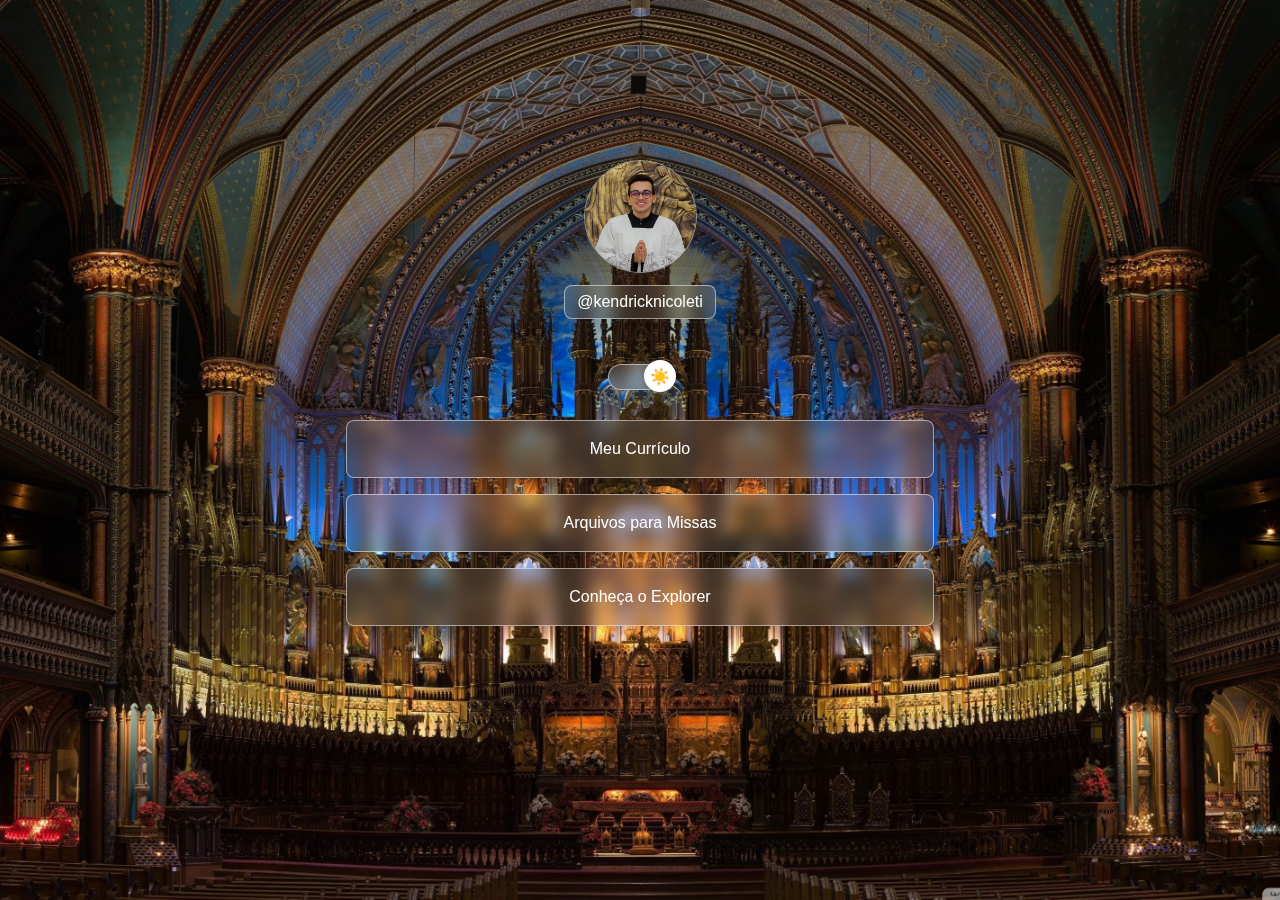
<file: index.html>
<!--
Este é o arquivo index.html principal do site, que serve como a página inicial ou "Suite".
Ele exibe um avatar, um alternador de tema (claro/escuro) e uma lista de links.
-->
<!DOCTYPE html>
<html lang="pt-br">
<head>
    <meta charset="UTF-8">
    <!-- Define a codificação de caracteres para UTF-8, garantindo que os caracteres especiais sejam exibidos corretamente. -->
    <meta http-equiv="X-UA-Compatible" content="IE=edge">
    <!-- Garante a compatibilidade com as versões mais recentes do Internet Explorer. -->
    <meta name="viewport" content="width=device-width, initial-scale=1.0">
    <!-- Configura a viewport para garantir que a página seja responsiva e se adapte a diferentes tamanhos de tela. -->
    <title>Suite</title>
    <!-- Define o título da página que aparece na aba do navegador. -->
    <!-- Content Security Policy aprimorada -->
    <meta http-equiv="Content-Security-Policy" content="
        default-src 'self';
        img-src 'self' https://via.placeholder.com;
        style-src 'self' https://fonts.googleapis.com;
        font-src 'self' https://fonts.gstatic.com;
        script-src 'self';
        object-src 'none';
        base-uri 'self';
        frame-ancestors 'none';
    ">
    <!-- Define a Política de Segurança de Conteúdo (CSP) para proteger contra ataques como XSS, especificando as fontes permitidas para diferentes tipos de recursos. -->
    <!-- Subresource Integrity para fontes externas -->
    <link rel="stylesheet"
          href="https://fonts.googleapis.com/css2?family=Oswald:wght@200..700&family=Ysabeau+SC:wght@1..1000&display=swap"
          integrity="sha384-xxxxxxxxxxxxxxxxxxxxxxxxxxxxxxxxxxxxxxxxxxxxxxxxxxxxxxxxxxxxxxxx"
          crossorigin="anonymous">
    <!-- Link para importar fontes do Google Fonts (\'Oswald\' e \'Ysabeau SC\') com Subresource Integrity (SRI) para garantir a integridade do recurso. -->
    <script src="./src/code/js/favicon.js"></script>
    <!-- Inclui o arquivo JavaScript para o favicon. -->
    <link rel="stylesheet" href="./Pages/Suite/styles.css">
    <!-- Link para o arquivo CSS específico da página Suite. -->
    <link rel="stylesheet" href="./src/Standard/css/modes.css">
    <!-- Link para o arquivo CSS de modos (claro/escuro). -->
    <link rel="preconnect" href="https://fonts.googleapis.com" crossorigin>
    <!-- Pré-conecta ao domínio do Google Fonts para otimizar o carregamento das fontes. -->
    <link rel="preconnect" href="https://fonts.gstatic.com" crossorigin>
    <!-- Pré-conecta ao domínio do Google Fonts para otimizar o carregamento das fontes. -->
</head>
<body>
    <!-- Container principal que centraliza o conteúdo na página -->
    <div class="container">
        <!-- Seção do Avatar -->
        <div class="avatar">
            <!-- Imagem do Avatar -->
            <div class="avatar-img">
                <img src="./src/icon/avatar.jpg" alt="Avatar" referrerpolicy="no-referrer">
                <!-- Imagem do avatar do usuário. O atributo referrerpolicy=\


no-referrer\" evita que o navegador envie informações de referência ao carregar a imagem. -->
            </div>
            <!-- Nome do usuário/perfil -->
            <div class="avatar-name link-item">@kendricknicoleti</div>
            <!-- Exibe o nome de usuário ou perfil, estilizado como um item de link. -->
        </div>

        <!-- Seção do Switch (alternador de tema) -->
        <div class="switch">
            <!-- Fundo do switch -->
            <div class="switch-bg"></div>
            <!-- Botão de alternância do switch -->
            <div class="switch-toggle">
                <!-- Ícones de sol e lua para indicar o tema -->
                <div class="switch-icon">
                    <span class="icon-moon">☀️</span>
                    <!-- Ícone de sol, visível no modo claro. -->
                    <span class="icon-sun">🌙</span>
                    <!-- Ícone de lua, visível no modo escuro. -->
                </div>
            </div>
        </div>

        <!-- Seção de Links -->
        <div class="links">
            <!-- Item de link para o currículo -->
            <div class="link-item">Meu Currículo</div>
            <!-- Um item de link genérico, que pode ser clicável e levar a uma página de currículo. -->
            <!-- Item de link para arquivos de missas -->
            <div class="link-item">Arquivos para Missas</div>
            <!-- Outro item de link, possivelmente para recursos relacionados a missas. -->
            <!-- Item de link para o Explorer -->
            <div class="link-item">Conheça o Explorer</div>
            <!-- Mais um item de link, que pode direcionar para uma página de exploração ou descoberta. -->
        </div>

    </div>
    <!-- Script JavaScript para a funcionalidade da página, como a alternância de tema -->
    <script src="./Pages/Suite/script.js"></script>
    <!-- Inclui o arquivo JavaScript que contém a lógica para a funcionalidade da página, como a alternância entre modos claro e escuro. -->
</body>
</html>
</file>
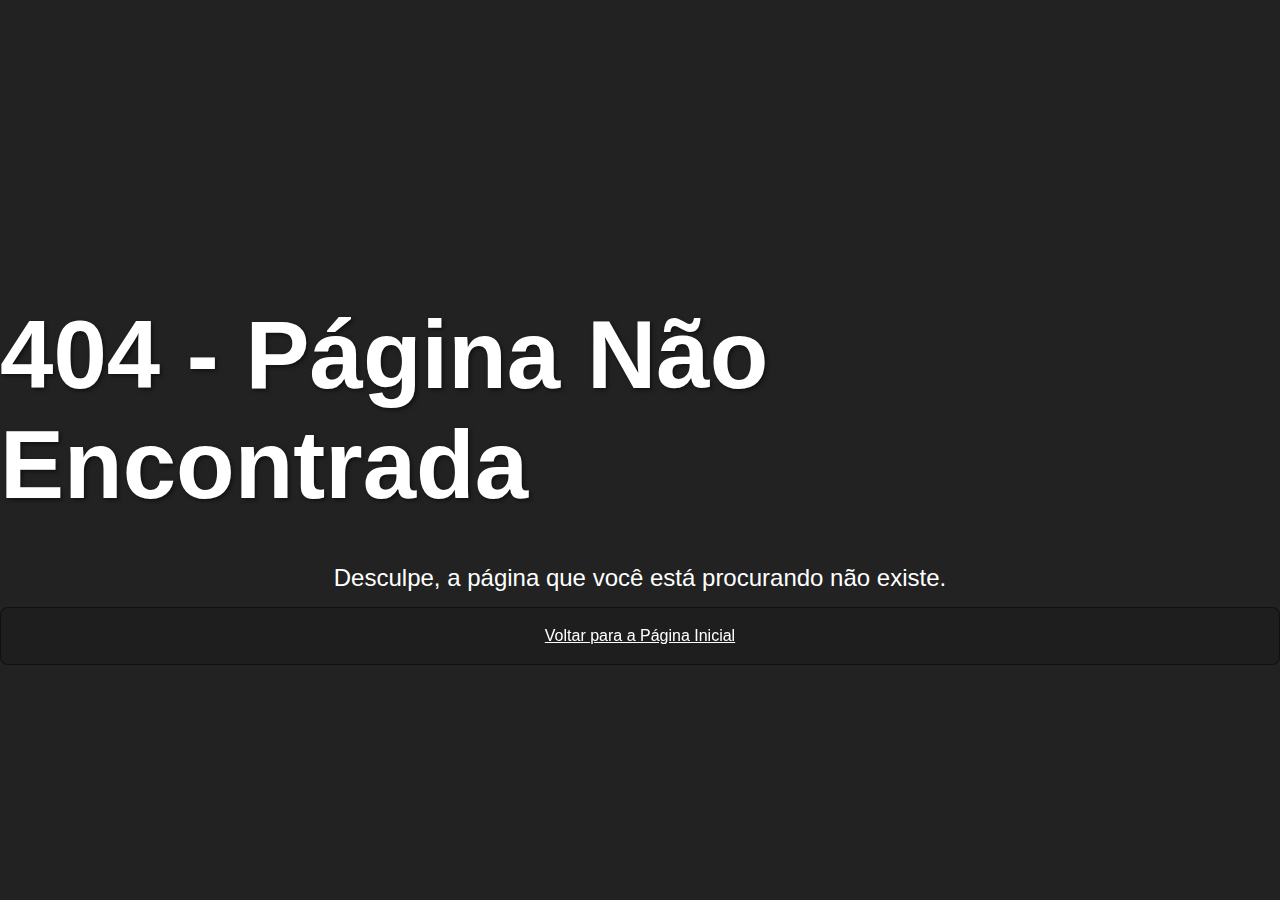
<file: Pages/Error404/index.html>
<!DOCTYPE html>
<html lang="pt-br">
<head>
    <meta charset="UTF-8">
    <meta name="viewport" content="width=device-width, initial-scale=1.0">
    <title>404 - Página Não Encontrada</title>
    <link rel="stylesheet" href="../Suite/styles.css">
    <link rel="stylesheet" href="styles.css">
</head>
<body>
    <div class="container">
        <h1 class="error-title">404 - Página Não Encontrada</h1>
        <p class="error-message">Desculpe, a página que você está procurando não existe.</p>
        <a href="../../index.html" class="link-item">Voltar para a Página Inicial</a>
    </div>
</body>
</html>
</file>
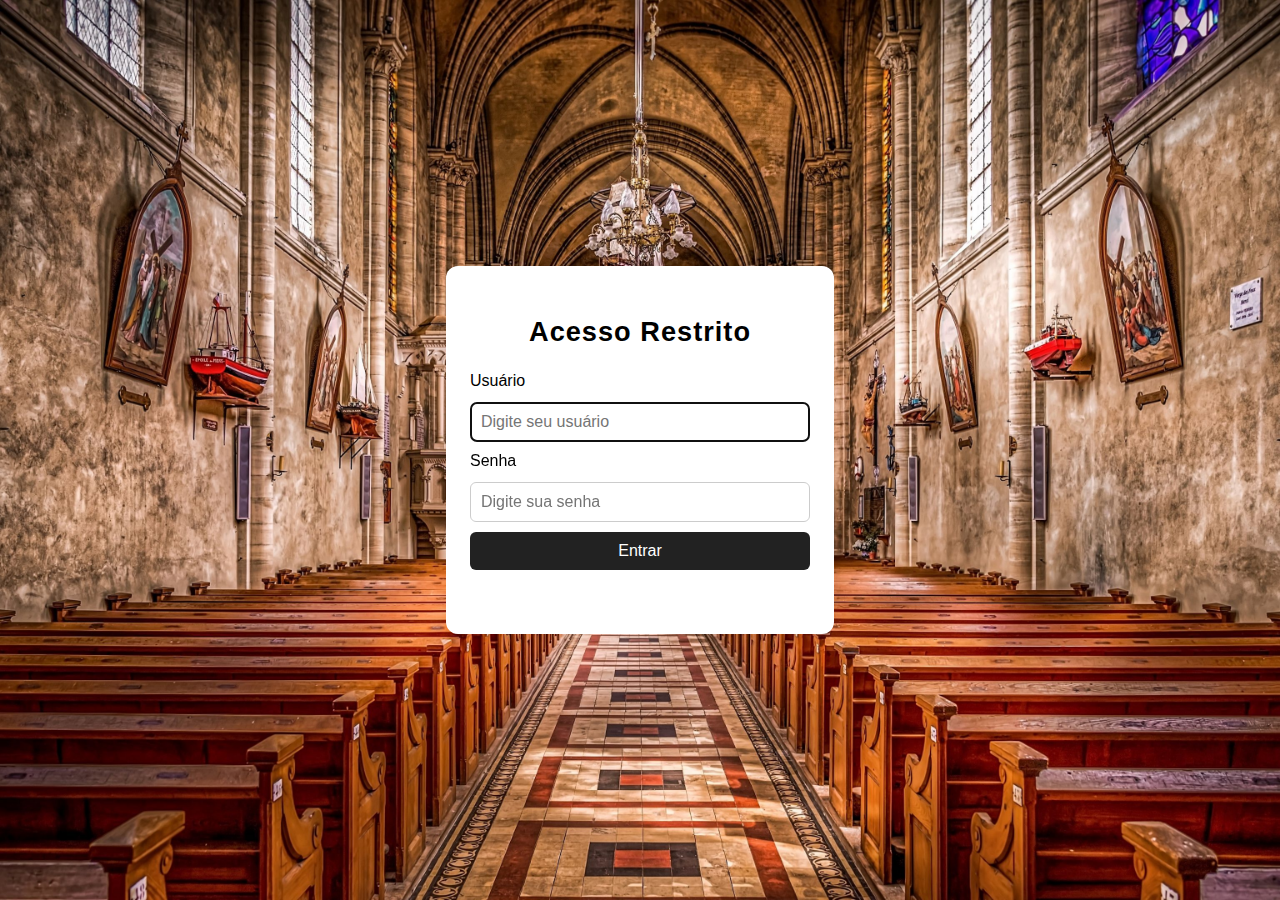
<file: pages/login/index.html>
<!DOCTYPE html>
<html lang="pt-br">
<head>
    <meta charset="UTF-8">
    <meta http-equiv="X-UA-Compatible" content="IE=edge">
    <meta name="viewport" content="width=device-width, initial-scale=1.0">
    <meta http-equiv="refresh" content="0; url=./login.html">
    <title>Login</title>
    
    <!-- Pré-conecta ao Google Fonts para otimizar carregamento -->
    <link rel="preconnect" href="https://fonts.googleapis.com" crossorigin>
    <link rel="preconnect" href="https://fonts.gstatic.com" crossorigin>
    
    <!-- ========================================
         ARQUIVOS CENTRALIZADOS
         ======================================== -->
    
    <!-- Fontes do Google Fonts (centralizado) -->
    <link rel="stylesheet" href="/src/styles/fonts.css">
    
    <!-- Configurações globais: favicon, meta tags e temas (centralizado) -->
    <script src="/src/scripts/main/config.js"></script>
    
    <script>
        // Redireciona imediatamente para login.html
        window.location.href = "./login.html";
    </script>
</head>
<body>
    <p>Redirecionando para a página de login...</p>
</body>
</html>
</file>
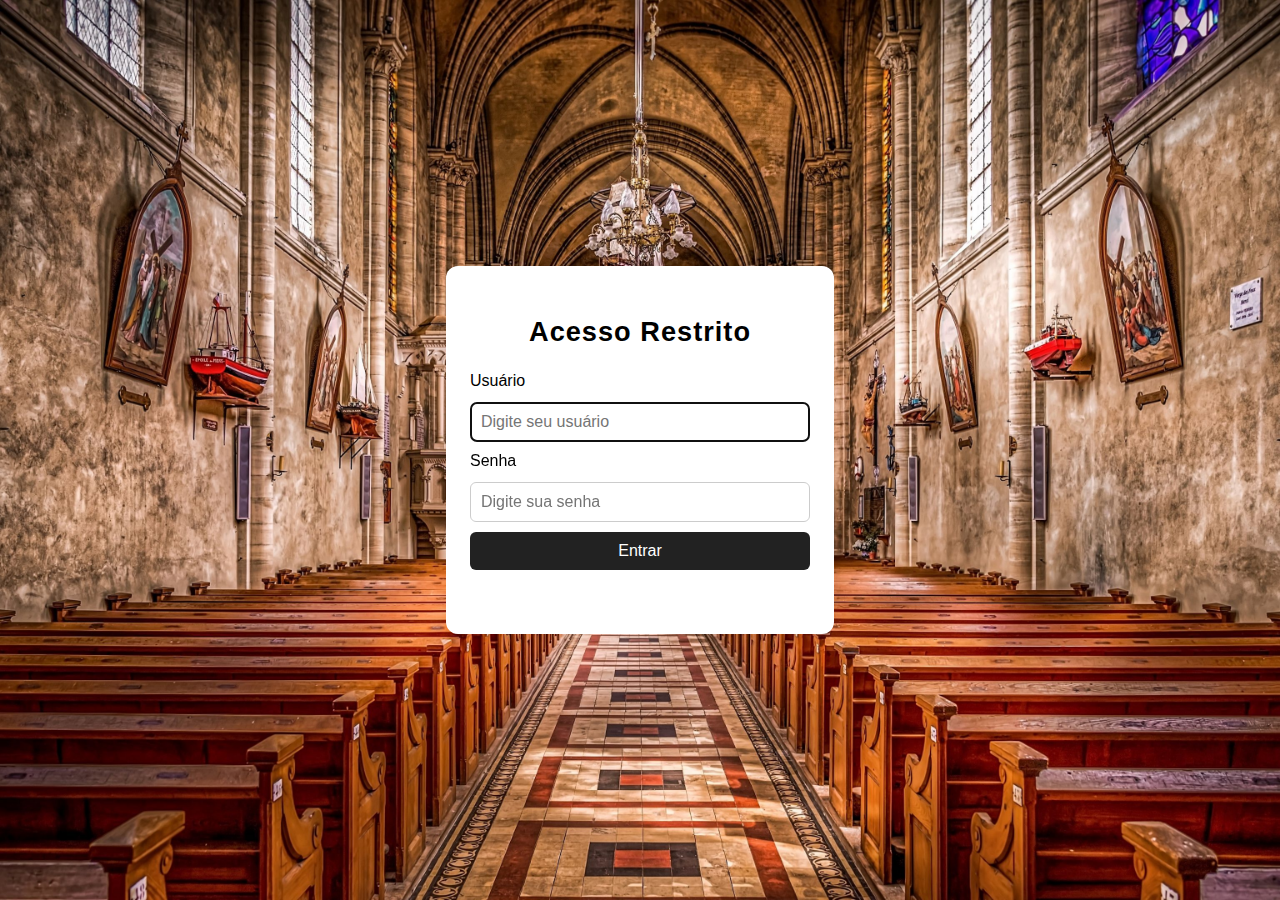
<file: Pages/Login/index.html>
<!--
Este é o arquivo index.html da página de login.
Ele contém a estrutura HTML do formulário de login, incluindo campos para usuário e senha, e um botão de submissão.
Também faz a inclusão dos arquivos CSS e JavaScript necessários para o funcionamento e estilo da página.
-->
<!DOCTYPE html>
<html lang="pt-br">
<head>
    <meta charset="UTF-8">
    <!-- Define a codificação de caracteres para UTF-8, garantindo que os caracteres especiais sejam exibidos corretamente. -->
    <title>Login</title>
    <!-- Define o título da página que aparece na aba do navegador. -->
    <meta name="viewport" content="width=device-width, initial-scale=1.0">
    <!-- Configura a viewport para garantir que a página seja responsiva e se adapte a diferentes tamanhos de tela. -->
    <!-- Scripts e estilos padrão -->
    <script src="../../src/code/js/favicon.js"></script>
    <!-- Inclui o arquivo JavaScript para o favicon. -->
    <link rel="stylesheet" href="../../src/code/css/modes.css">
    <!-- Link para o arquivo CSS de modos (claro/escuro). -->
    <link rel="stylesheet" href="code/styles.css">
    <!-- Link para o arquivo CSS específico da página de login. -->
</head>
<body>
    <div class="login-container">
        <!-- Contêiner principal para o formulário de login. -->
        <h1 class="login-title">Acesso Restrito</h1>
        <!-- Título da página de login. -->
        <form id="loginForm" autocomplete="off">
            <!-- Formulário de login com ID para manipulação via JavaScript e autocomplete desativado. -->
            <label for="username">Usuário</label>
            <!-- Rótulo para o campo de usuário. -->
            <input type="text" id="username" name="username" placeholder="Digite seu usuário" required autofocus>
            <!-- Campo de entrada para o nome de usuário, com placeholder, obrigatório e com foco automático. -->
            <label for="password">Senha</label>
            <!-- Rótulo para o campo de senha. -->
            <input type="password" id="password" name="password" placeholder="Digite sua senha" required>
            <!-- Campo de entrada para a senha, com placeholder e obrigatório. -->
            <button type="submit">Entrar</button>
            <!-- Botão de submissão do formulário. -->
            <div id="loginError" class="error"></div>
            <!-- Div para exibir mensagens de erro de login. -->
        </form>
    </div>
    <script src="code/main.js"></script>
    <!-- Inclui o arquivo JavaScript com a lógica de autenticação do login. -->
</body>
</html>
</file>
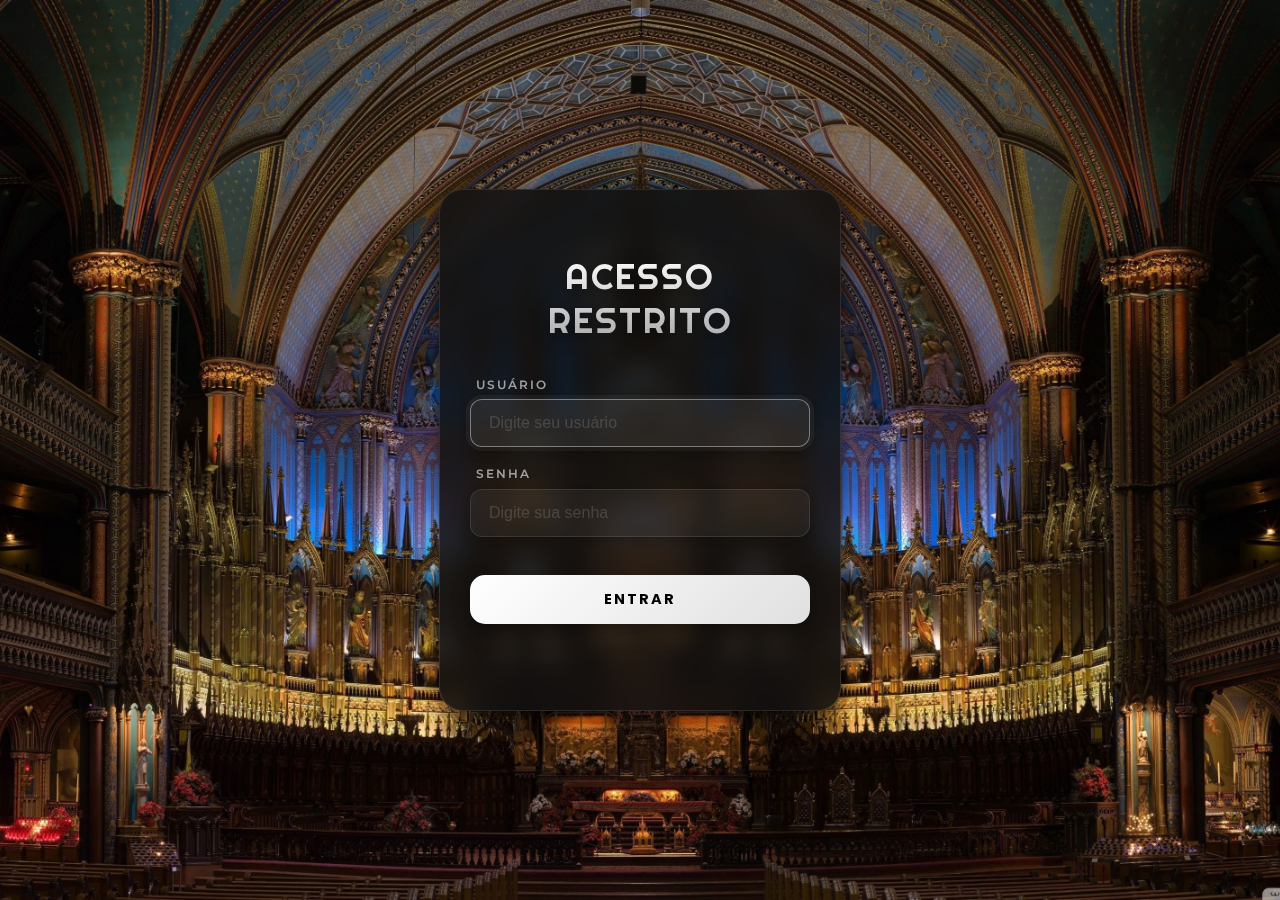
<file: pages/login-index.html>
<!DOCTYPE html>
<html lang="pt-br">
<head>
    <meta charset="UTF-8">
    <meta http-equiv="X-UA-Compatible" content="IE=edge">
    <meta name="viewport" content="width=device-width, initial-scale=1.0">
    <meta http-equiv="refresh" content="0; url=./login.html">
    <title>Login</title>
    
    <!-- Pré-conecta ao Google Fonts para otimizar carregamento -->
    <link rel="preconnect" href="https://fonts.googleapis.com" crossorigin>
    <link rel="preconnect" href="https://fonts.gstatic.com" crossorigin>
    
    <!-- ========================================
         ARQUIVOS CENTRALIZADOS
         ======================================== -->
    
    <!-- Fontes do Google Fonts (centralizado) -->
    <link rel="stylesheet" href="../src/styles/fonts.css">
    
    <!-- Configurações globais: favicon, meta tags e temas (centralizado) -->
    <script src="../src/scripts/main/config.js"></script>
    
    <script>
        // Redireciona imediatamente para login.html
        window.location.href = "./login.html";
    </script>
</head>
<body>
    <p>Redirecionando para a página de login...</p>
</body>
</html>
</file>
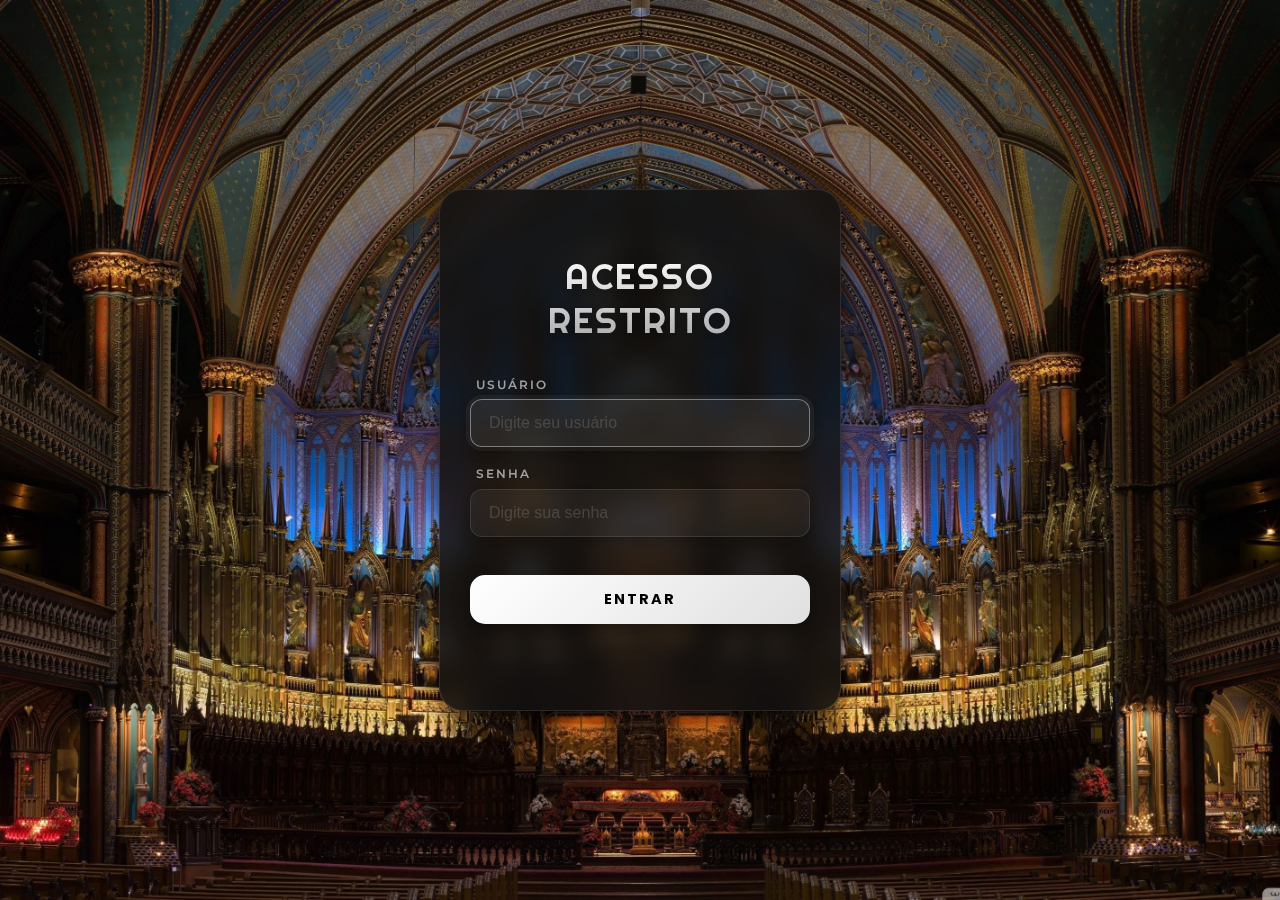
<file: pages/login.html>
<!--
Este é o arquivo login.html da página de login.
Ele contém a estrutura HTML do formulário de login, incluindo campos para usuário e senha, e um botão de submissão.
Também faz a inclusão dos arquivos CSS e JavaScript necessários para o funcionamento e estilo da página.
-->
<!DOCTYPE html>
<html lang="pt-br">
<head>
    <meta charset="UTF-8">
    <meta name="viewport" content="width=device-width, initial-scale=1.0">
    <title>Login</title>
    
    <!-- SISTEMA DE FÁBRICA: Metadados e Configurações Offline -->
    <script src="../src/scripts/main/factory.js"></script>
    
    <!-- ========================================
         ARQUIVOS CENTRALIZADOS
         ======================================== -->
    

    
    <!-- Configurações globais -->
    <script src="../src/scripts/main/config.js"></script>
    
    <!-- CSS específico da página de login -->
    <link rel="stylesheet" href="./login/login.css">
</head>
<body class="dark-mode">
    <div class="login-container">
        <!-- Contêiner principal para o formulário de login. -->
        <h1 class="login-title">Acesso Restrito</h1>
        <!-- Título da página de login. -->
        <form id="loginForm" autocomplete="off">
            <!-- Formulário de login com ID para manipulação via JavaScript e autocomplete desativado. -->
            <div class="form-group">
                <label for="username">Usuário</label>
                <input type="text" id="username" name="username" placeholder="Digite seu usuário" required autofocus>
            </div>
            <div class="form-group">
                <label for="password">Senha</label>
                <input type="password" id="password" name="password" placeholder="Digite sua senha" required>
            </div>
            <!-- Campo de entrada para a senha, com placeholder e obrigatório. -->
            <button type="submit">Entrar</button>
            <!-- Botão de submissão do formulário. -->
            <div id="loginError" class="error"></div>
            <!-- Div para exibir mensagens de erro de login. -->
        </form>
    </div>
    
    <!-- Script JavaScript com a lógica de autenticação do login -->
    <script src="./login/login.js"></script>
</body>
</html>
</file>
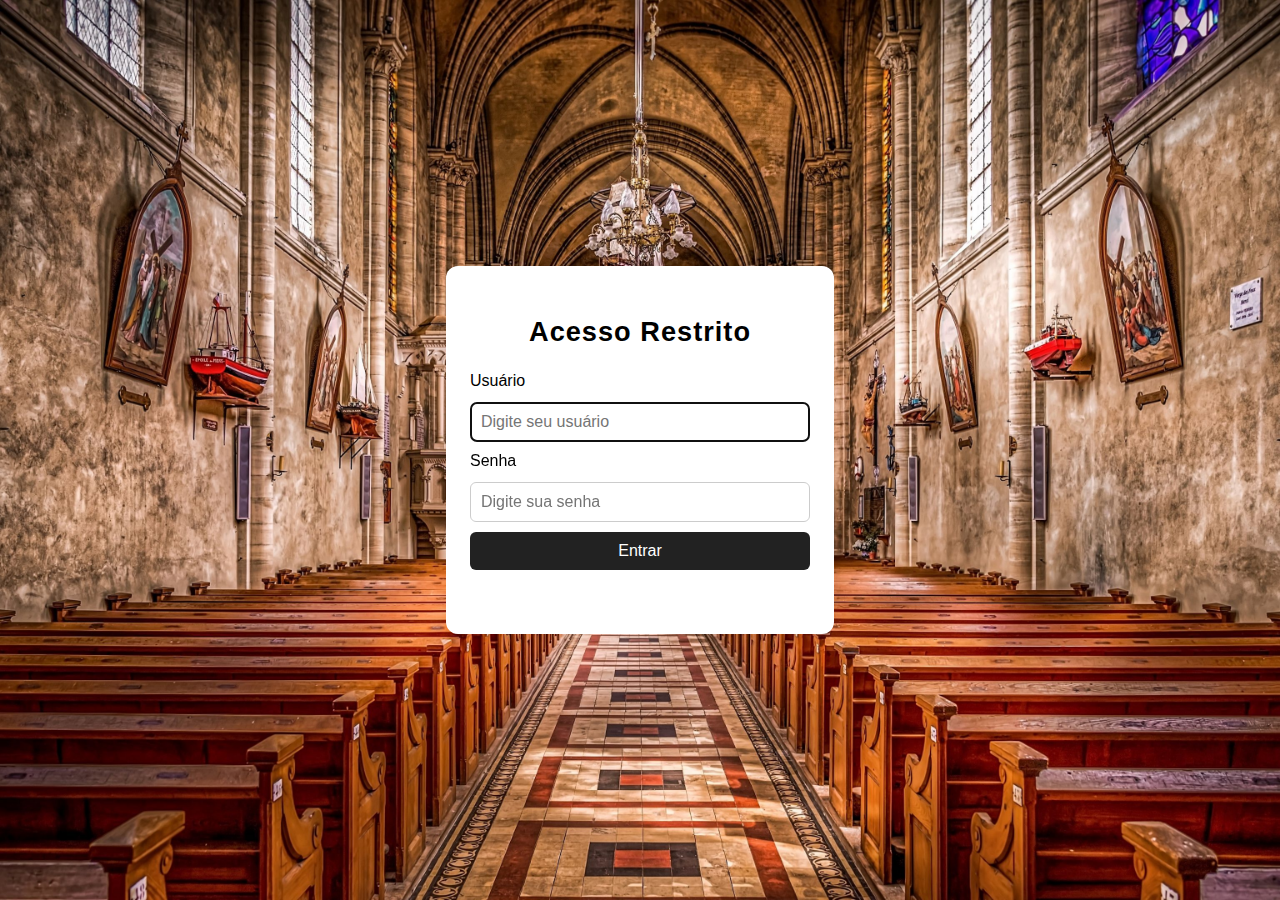
<file: pages/login/login.html>
<!--
Este é o arquivo index.html da página de login.
Ele contém a estrutura HTML do formulário de login, incluindo campos para usuário e senha, e um botão de submissão.
Também faz a inclusão dos arquivos CSS e JavaScript necessários para o funcionamento e estilo da página.
-->
<!DOCTYPE html>
<html lang="pt-br">
<head>
    <meta charset="UTF-8">
    <!-- Define a codificação de caracteres para UTF-8, garantindo que os caracteres especiais sejam exibidos corretamente. -->
    <title>Login</title>
    <!-- Define o título da página que aparece na aba do navegador. -->
    <meta name="viewport" content="width=device-width, initial-scale=1.0">
    <!-- Configura a viewport para garantir que a página seja responsiva e se adapte a diferentes tamanhos de tela. -->
    <!-- Scripts e estilos padrão -->
    <script src="../../src/scripts/main/icon-loader.js"></script>
    <!-- Inclui o arquivo JavaScript para o favicon. -->
    <link rel="stylesheet" href="../../src/styles/modes.css">
    <!-- Link para o arquivo CSS de modos (claro/escuro). -->
    <link rel="stylesheet" href="scripts/login.css">
    <!-- Link para o arquivo CSS específico da página de login. -->
</head>
<body>
    <div class="login-container">
        <!-- Contêiner principal para o formulário de login. -->
        <h1 class="login-title">Acesso Restrito</h1>
        <!-- Título da página de login. -->
        <form id="loginForm" autocomplete="off">
            <!-- Formulário de login com ID para manipulação via JavaScript e autocomplete desativado. -->
            <label for="username">Usuário</label>
            <!-- Rótulo para o campo de usuário. -->
            <input type="text" id="username" name="username" placeholder="Digite seu usuário" required autofocus>
            <!-- Campo de entrada para o nome de usuário, com placeholder, obrigatório e com foco automático. -->
            <label for="password">Senha</label>
            <!-- Rótulo para o campo de senha. -->
            <input type="password" id="password" name="password" placeholder="Digite sua senha" required>
            <!-- Campo de entrada para a senha, com placeholder e obrigatório. -->
            <button type="submit">Entrar</button>
            <!-- Botão de submissão do formulário. -->
            <div id="loginError" class="error"></div>
            <!-- Div para exibir mensagens de erro de login. -->
        </form>
    </div>
    <script src="scripts/login.js"></script>
    <!-- Inclui o arquivo JavaScript com a lógica de autenticação do login. -->
</body>
</html>
</file>
<file: Pages/Suite/styles.css>
/* Estilos globais para o HTML e o corpo da página */
html, body {
    height: 100%; /* Garante que o HTML e o corpo ocupem 100% da altura da viewport */
    width: 100%;  /* Garante que o HTML e o corpo ocupem 100% da largura da viewport */
}

body {
    background-color: #ffffff; /* Cor de fundo padrão: branco */
    color: #000000; /* Cor do texto padrão: preto */
    font-family: 'Oswald', sans-serif; /* Define a fonte principal para o corpo do texto */
    display: flex; /* Usa flexbox para layout */
    justify-content: center; /* Centraliza o conteúdo horizontalmente */
    align-items: center; /* Centraliza o conteúdo verticalmente */
    height: 100vh; /* Ocupa 100% da altura da viewport */
    margin: 0; /* Remove margens padrão do corpo */
}

/* Estilos para o contêiner principal que envolve todo o conteúdo */
.container {
    display: flex; /* Usa flexbox para layout */
    flex-direction: column; /* Organiza os itens em coluna */
    align-items: center; /* Centraliza os itens horizontalmente dentro do contêiner */
}

/* Estilos para a seção do avatar */
.avatar {
    width: 588px; /* Largura fixa para a seção do avatar */
    height: 192px; /* Altura fixa para a seção do avatar */
    padding: 24px; /* Preenchimento interno */
    display: flex; /* Usa flexbox para layout */
    flex-direction: column; /* Organiza os itens em coluna */
    justify-content: flex-start; /* Alinha os itens ao início do contêiner */
    align-items: center; /* Centraliza os itens horizontalmente */
    gap: 8px; /* Espaçamento entre os itens */
}

/* Estilos para o contêiner da imagem do avatar */
.avatar-img {
    width: 112px; /* Largura da imagem */
    height: 112px; /* Altura da imagem */
    padding-bottom: 1px; /* Pequeno preenchimento na parte inferior */
    display: flex; /* Usa flexbox para centralizar a imagem */
    justify-content: center; /* Centraliza a imagem horizontalmente */
    align-items: center; /* Centraliza a imagem verticalmente */
}

/* Estilos para a imagem do avatar */
.avatar-img img {
    width: 112px; /* Largura da imagem */
    height: 111px; /* Altura da imagem */
    border-radius: 9999px; /* Torna a imagem completamente circular */
    border: 1.5px solid #00000080; /* Borda semitransparente preta */
}

/* Estilos para o nome do avatar */
.avatar-name {
    font-size: 16px; /* Tamanho da fonte */
    font-weight: 400; /* Peso da fonte */
}

/* Estilos adicionais para o nome do avatar quando ele também é um item de link */
.avatar-name.link-item {
    align-self: center;      /* Centraliza e impede de ocupar toda a largura */
    padding: 4px 12px;       /* Menos espaço interno */
    margin-top: 4px; /* Margem superior */
    font-size: 16px; /* Tamanho da fonte */
}

/* Deixa o @kendricknicoleti branco no modo claro */
body:not(.dark-mode) .avatar-name.link-item {
    color: #fff; /* Cor do texto branco quando não está no modo escuro */
}

/* Estilos para o componente de switch (alternador de tema) */
.switch {
    width: 64px; /* Largura do switch */
    height: 40px; /* Altura do switch */
    position: relative; /* Posição relativa para posicionar elementos filhos */
    border-radius: 999px; /* Borda arredondada */
    margin-top: -20px; /* Ajusta a posição vertical para sobrepor um pouco */
}

/* Estilos para o fundo do switch */
.switch-bg {
    width: 64px; /* Largura do fundo */
    height: 24px; /* Altura do fundo */
    position: absolute; /* Posição absoluta dentro do switch */
    top: 8px; /* Posição a partir do topo */
    background: #0000001a; /* Fundo semitransparente preto */
    border-radius: 9999px; /* Borda arredondada */
    border: 1px solid #00000080; /* Borda semitransparente preta */
    backdrop-filter: blur(8px); /* Efeito de desfoque no fundo */
}

/* Estilos para o botão de alternância (o círculo que se move) */
.switch-toggle {
    width: 32px; /* Largura do botão */
    height: 32px; /* Altura do botão */
    position: absolute; /* Posição absoluta dentro do switch */
    top: 4px; /* Posição a partir do topo */
    left: 4px; /* Posição a partir da esquerda */
    background: #000000; /* Cor de fundo preta */
    box-shadow: 0px 2px 8px #00000040; /* Sombra */
    border-radius: 9999px; /* Borda arredondada (círculo) */
    display: flex; /* Usa flexbox para centralizar o ícone */
    justify-content: center; /* Centraliza o ícone horizontalmente */
    align-items: center; /* Centraliza o ícone verticalmente */
    transition: transform 0.3s, background-color 0.3s; /* Transição suave para movimento e cor */
}

/* Classe para mover o botão de alternância para a direita (modo escuro) */
.switch-toggle-right {
    transform: translateX(32px); /* Move o botão 32px para a direita */
}

/* Estilos para o contêiner dos ícones de sol e lua */
.switch-icon {
    width: 16px; /* Largura do ícone */
    height: 16px; /* Altura do ícone */
    display: flex; /* Usa flexbox para centralizar o ícone */
    justify-content: center; /* Centraliza o ícone horizontalmente */
    align-items: center; /* Centraliza o ícone verticalmente */
}

/* Estilos para os ícones de sol e lua (escondidos por padrão) */
.icon-sun, .icon-moon {
    font-size: 16px; /* Tamanho da fonte do ícone */
    display: none; /* Esconde ambos os ícones por padrão */
}

/* Exibe o ícone do sol quando não está no modo escuro */
body:not(.dark-mode) .icon-sun {
    display: block; /* Exibe o ícone do sol */
}

/* Exibe o ícone da lua quando está no modo escuro */
body.dark-mode .icon-moon {
    display: block; /* Exibe o ícone da lua */
}

/* Estilos para a seção de links */
.links {
    width: 588px; /* Largura fixa para a seção de links */
    height: 320px; /* Altura fixa para a seção de links */
    padding: 24px; /* Preenchimento interno */
    display: flex; /* Usa flexbox para layout */
    flex-direction: column; /* Organiza os itens em coluna */
    justify-content: flex-start; /* Alinha os itens ao início do contêiner */
    align-items: flex-start; /* Alinha os itens ao início horizontalmente */
    gap: 16px; /* Espaçamento entre os itens */
}

/* Estilos para cada item de link */
.link-item {
    align-self: stretch; /* Faz com que o item ocupe toda a largura disponível */
    color: #fff !important; /* Cor do texto branco (com !important para garantir) */
    padding: 16px 24px; /* Preenchimento interno */
    background: #0000001a; /* Fundo semitransparente preto */
    border-radius: 8px; /* Borda arredondada */
    border: 1px solid #00000080; /* Borda semitransparente preta */
    backdrop-filter: blur(8px); /* Efeito de desfoque no fundo */
    display: flex; /* Usa flexbox para centralizar o conteúdo */
    justify-content: center; /* Centraliza o conteúdo horizontalmente */
    align-items: center; /* Centraliza o conteúdo verticalmente */
    gap: 8px; /* Espaçamento entre os itens */
    font-size: 16px; /* Tamanho da fonte */
    font-weight: 500; /* Peso da fonte */
    line-height: 24px; /* Altura da linha */
    word-wrap: break-word; /* Quebra de palavra */
    text-align: center; /* Alinhamento do texto centralizado */
    transition: background-color 0.3s, color 0.3s; /* Transição suave para fundo e cor */
}

/* Estilos quando um item de link está ativo (clicado) no modo claro */
.link-item:active {
    background: #00000033; /* Fundo mais escuro */
}

/* Estilos quando um item de link está ativo (clicado) no modo escuro */
body.dark-mode .link-item:active {
    background: #ffffff33; /* Fundo mais claro */
}

/* Estilos para o rodapé (não presente no HTML atual, mas definido no CSS) */
.footer {
    width: 588px; /* Largura do rodapé */
    height: 72px; /* Altura do rodapé */
    padding: 24px; /* Preenchimento interno */
    display: flex; /* Usa flexbox para layout */
    justify-content: center; /* Centraliza o conteúdo horizontalmente */
    align-items: center; /* Centraliza o conteúdo verticalmente */
    gap: 8px; /* Espaçamento entre os itens */
}

/* Estilos para links no rodapé */
.footer-link {
    text-decoration: underline; /* Sublinha o texto */
}

/* Estilos para o corpo da página quando está no modo escuro */
body.dark-mode {
    background-color: #000000; /* Fundo preto */
    color: #ffffff; /* Texto branco */
}

/* Estilos para a borda da imagem do avatar no modo escuro */
body.dark-mode .avatar-img img {
    border: 1.5px solid #ffffff80; /* Borda semitransparente branca */
}

/* Estilos para o fundo do switch no modo escuro */
body.dark-mode .switch-bg {
    background: #ffffff1a; /* Fundo semitransparente branco */
    border: 1px solid #ffffff80; /* Borda semitransparente branca */
}

/* Estilos para o botão de alternância no modo escuro */
body.dark-mode .switch-toggle {
    background: #ffffff; /* Fundo branco */
    transform: translateX(32px); /* Move o botão para a direita */
}

/* Estilos para os itens de link no modo escuro */
body.dark-mode .link-item {
    background: #ffffff1a; /* Fundo semitransparente branco */
    border: 1px solid #ffffff80; /* Borda semitransparente branca */
}

/* Estilos básicos para formulários (não presentes no HTML atual, mas definidos no CSS) */
form {
    display: flex; /* Usa flexbox para layout */
    flex-direction: column; /* Organiza os itens em coluna */
    gap: 8px; /* Espaçamento entre os itens */
}

label {
    font-size: 14px; /* Tamanho da fonte para rótulos */
}

input {
    padding: 8px; /* Preenchimento interno para campos de entrada */
    font-size: 14px; /* Tamanho da fonte para campos de entrada */
}

button {
    padding: 8px; /* Preenchimento interno para botões */
    font-size: 14px; /* Tamanho da fonte para botões */
    cursor: pointer; /* Cursor de ponteiro ao passar sobre o botão */
}

/* Move o botão do switch para a esquerda no modo claro */
body:not(.dark-mode) .switch-toggle {
    transform: translateX(-5px); /* Move o botão 5px para a esquerda */
}

/* Media query para telas com largura máxima de 1000px (responsividade) */
@media (max-width: 1000px) {
    .links {
        width: 50%; /* Reduz a largura da seção de links */
        padding: 16px; /* Ajusta o preenchimento */
    }

    .link-item {
        padding: 12px 16px; /* Ajusta o preenchimento dos itens de link */
        font-size: 14px; /* Reduz o tamanho da fonte dos itens de link */
    }
    .container {
        width: 100vw;
        max-width: 100vw;
        min-width: 0;
        padding: 8px 0;
        margin: 0;
        border-radius: 0;
        box-shadow: none;
    }
    .avatar,
    .links,
    .footer {
        width: 75vw;
        max-width: 100vw;
        min-width: 0;
        padding-left: 0;
        padding-right: 0;
    }
}
</file>
<file: src/Standard/css/modes.css>
/*
Este arquivo CSS (modes.css) é responsável por definir os estilos de fundo para os modos claro e escuro do site.
Ele aplica diferentes imagens de fundo dependendo da classe presente no elemento <body>.
Também inclui estilos para otimização em dispositivos móveis.
*/

/* 
  Modo Claro:
  Aplica uma imagem de fundo quando o body NÃO possui a classe 'dark-mode'.
  O caminho da imagem é relativo a este arquivo.
*/
body:not(.dark-mode) {
    background-image: url("../templates/light_mode.jpg"); /* Define a imagem de fundo para o modo claro */
    background-size: cover; /* Redimensiona a imagem para cobrir todo o elemento */
    background-position: center; /* Centraliza a imagem de fundo */
    background-repeat: no-repeat; /* Evita que a imagem de fundo se repita */
    background-attachment: fixed; /* Fixa a imagem de fundo na viewport durante a rolagem */
}

/* 
  Modo Escuro:
  Aplica uma imagem de fundo quando o body possui a classe 'dark-mode'.
*/
body.dark-mode {
    background-image: url("../templates/dark_mode.jpg"); /* Define a imagem de fundo para o modo escuro */
    background-size: cover; /* Redimensiona a imagem para cobrir todo o elemento */
    background-position: center; /* Centraliza a imagem de fundo */
    background-repeat: no-repeat; /* Evita que a imagem de fundo se repita */
    background-attachment: fixed; /* Fixa a imagem de fundo na viewport durante a rolagem */
}

/* Plano de fundo padrão para desktop */
body {
    background: linear-gradient(135deg, #f5f7fa 0%, #c3cfe2 100%); /* Define um gradiente linear como fundo padrão */
    background-attachment: fixed; /* Fixa o fundo na viewport */
    background-size: cover; /* Garante que o fundo cubra toda a área */
    min-height: 100vh; /* Garante que o corpo tenha pelo menos 100% da altura da viewport */
}

/* Otimização para mobile */
@media (max-width: 600px) {
    body {
        background-attachment: scroll; /* Altera o anexo do fundo para rolagem em dispositivos móveis (corrige erro) */
        background-size: cover; /* Garante que o fundo cubra toda a área */
        background-position: center; /* Centraliza a imagem de fundo */
        background-repeat: no-repeat; /* Evita que a imagem de fundo se repita */
    }
    .container {
        padding: 12px; /* Ajusta o preenchimento do contêiner */
        margin: 0; /* Remove margens do contêiner */
        border-radius: 0; /* Remove o arredondamento da borda */
        box-shadow: none; /* Remove a sombra */
    }
}
</file>
<file: Pages/Error404/styles.css>
/* Estilos específicos para a página 404 */
.error-container {
    text-align: center;
    padding: 40px;
    background: rgba(255, 255, 255, 0.1);
    border-radius: 16px;
    border: 1px solid rgba(0, 0, 0, 0.5);
    backdrop-filter: blur(8px);
    max-width: 500px;
    margin: 0 auto;
}

.error-title {
    font-size: 6em;
    font-weight: 700;
    margin-bottom: 20px;
    color: #fff;
    text-shadow: 2px 2px 4px rgba(0, 0, 0, 0.5);
}

.error-message {
    font-size: 1.5em;
    margin-bottom: 15px;
    color: #fff;
    font-weight: 500;
}

.error-description {
    font-size: 1em;
    margin-bottom: 30px;
    color: #fff;
    opacity: 0.9;
    line-height: 1.5;
}

.return-link {
    display: inline-block;
    padding: 16px 32px;
    background: rgba(0, 0, 0, 0.1);
    color: #fff !important;
    border-radius: 8px;
    border: 1px solid rgba(0, 0, 0, 0.5);
    backdrop-filter: blur(8px);
    text-decoration: none;
    font-size: 16px;
    font-weight: 500;
    transition: all 0.3s ease;
    margin-top: 10px;
}

.return-link:hover {
    background: rgba(0, 0, 0, 0.2);
    transform: translateY(-2px);
}

/* Estilos para modo escuro */
body.dark-mode .error-container {
    background: rgba(255, 255, 255, 0.1);
    border: 1px solid rgba(255, 255, 255, 0.5);
}

body.dark-mode .return-link {
    background: rgba(255, 255, 255, 0.1);
    border: 1px solid rgba(255, 255, 255, 0.5);
}

body.dark-mode .return-link:hover {
    background: rgba(255, 255, 255, 0.2);
}

/* Responsividade */
@media (max-width: 600px) {
    .error-container {
        padding: 30px 20px;
        margin: 20px;
    }
    
    .error-title {
        font-size: 4em;
    }
    
    .error-message {
        font-size: 1.2em;
    }
    
    .error-description {
        font-size: 0.9em;
    }
    
    .return-link {
        padding: 14px 24px;
        font-size: 14px;
    }
}

/* Centraliza o container na tela */
body, html {
    height: 100%;
    margin: 0;
    padding: 0;
}

body {
    min-height: 100vh;
    display: flex;
    align-items: center;
    justify-content: center;
    background: #222; /* Ajuste conforme seu design */
}
</file>
<file: src/styles/fonts.css>
/**
 * ARQUIVO: fonts.css
 * DESCRIÇÃO: Arquivo Centralizado de Fontes do Google Fonts.
 * FUNCIONALIDADES: Importa as fontes mais populares e define variáveis CSS para uso em todo o projeto.
 */

/* ========================================
   IMPORTAÇÃO DE FONTES PRINCIPAIS
   ======================================== */

/* Oswald - Fonte display moderna e condensada */
@import url('https://fonts.googleapis.com/css2?family=Oswald:wght@200;300;400;500;600;700&display=swap');

/* Ysabeau SC - Fonte elegante com small caps */
@import url('https://fonts.googleapis.com/css2?family=Ysabeau+SC:wght@1;100;200;300;400;500;600;700;800;900;1000&display=swap');

/* ========================================
   IMPORTAÇÃO DE FONTES SANS-SERIF (Sem serifa)
   ======================================== */

/* Roboto - Fonte sans-serif moderna e versátil */
@import url('https://fonts.googleapis.com/css2?family=Roboto:ital,wght@0,100;0,300;0,400;0,500;0,700;0,900;1,100;1,300;1,400;1,500;1,700;1,900&display=swap');

/* Open Sans - Fonte humanista legível */
@import url('https://fonts.googleapis.com/css2?family=Open+Sans:ital,wght@0,300;0,400;0,500;0,600;0,700;0,800;1,300;1,400;1,500;1,600;1,700;1,800&display=swap');

/* Montserrat - Fonte geométrica moderna */
@import url('https://fonts.googleapis.com/css2?family=Montserrat:ital,wght@0,100;0,200;0,300;0,400;0,500;0,600;0,700;0,800;0,900;1,100;1,200;1,300;1,400;1,500;1,600;1,700;1,800;1,900&display=swap');

/* Lato - Fonte humanista elegante */
@import url('https://fonts.googleapis.com/css2?family=Lato:ital,wght@0,100;0,300;0,400;0,700;0,900;1,100;1,300;1,400;1,700;1,900&display=swap');

/* Poppins - Fonte geométrica com personalidade */
@import url('https://fonts.googleapis.com/css2?family=Poppins:ital,wght@0,100;0,200;0,300;0,400;0,500;0,600;0,700;0,800;0,900;1,100;1,200;1,300;1,400;1,500;1,600;1,700;1,800;1,900&display=swap');

/* Inter - Fonte otimizada para interfaces digitais */
@import url('https://fonts.googleapis.com/css2?family=Inter:ital,opsz,wght@0,14..32,100..900;1,14..32,100..900&display=swap');

/* Nunito - Fonte arredondada e amigável */
@import url('https://fonts.googleapis.com/css2?family=Nunito:ital,wght@0,200;0,300;0,400;0,500;0,600;0,700;0,800;0,900;1,200;1,300;1,400;1,500;1,600;1,700;1,800;1,900&display=swap');

/* ========================================
   IMPORTAÇÃO DE FONTES SERIF (Com serifa)
   ======================================== */

/* Playfair Display - Fonte serif elegante para títulos */
@import url('https://fonts.googleapis.com/css2?family=Playfair+Display:ital,wght@0,400;0,500;0,600;0,700;0,800;0,900;1,400;1,500;1,600;1,700;1,800;1,900&display=swap');

/* Merriweather - Fonte serif legível para textos longos */
@import url('https://fonts.googleapis.com/css2?family=Merriweather:ital,wght@0,300;0,400;0,700;0,900;1,300;1,400;1,700;1,900&display=swap');

/* Lora - Fonte serif moderna e elegante */
@import url('https://fonts.googleapis.com/css2?family=Lora:ital,wght@0,400;0,500;0,600;0,700;1,400;1,500;1,600;1,700&display=swap');

/* PT Serif - Fonte serif versátil */
@import url('https://fonts.googleapis.com/css2?family=PT+Serif:ital,wght@0,400;0,700;1,400;1,700&display=swap');

/* ========================================
   IMPORTAÇÃO DE FONTES MONOESPAÇADAS (Código)
   ======================================== */

/* Roboto Mono - Fonte monoespaçada moderna */
@import url('https://fonts.googleapis.com/css2?family=Roboto+Mono:ital,wght@0,100;0,200;0,300;0,400;0,500;0,600;0,700;1,100;1,200;1,300;1,400;1,500;1,600;1,700&display=swap');

/* Source Code Pro - Fonte clássica para código */
@import url('https://fonts.googleapis.com/css2?family=Source+Code+Pro:ital,wght@0,200;0,300;0,400;0,500;0,600;0,700;0,800;0,900;1,200;1,300;1,400;1,500;1,600;1,700;1,800;1,900&display=swap');

/* Fira Code - Fonte monoespaçada com ligaduras de programação */
@import url('https://fonts.googleapis.com/css2?family=Fira+Code:wght@300;400;500;600;700&display=swap');

/* ========================================
   IMPORTAÇÃO DE FONTES DISPLAY E DECORATIVAS
   ======================================== */

/* Dancing Script - Fonte cursiva elegante */
@import url('https://fonts.googleapis.com/css2?family=Dancing+Script:wght@400;500;600;700&display=swap');

/* Pacifico - Fonte script descontraída */
@import url('https://fonts.googleapis.com/css2?family=Pacifico&display=swap');

/* Bebas Neue - Fonte display condensada e impactante */
@import url('https://fonts.googleapis.com/css2?family=Bebas+Neue&display=swap');

/* Righteous - Fonte display geométrica */
@import url('https://fonts.googleapis.com/css2?family=Righteous&display=swap');

/* ========================================
   VARIÁVEIS CSS PARA FACILITAR O USO
   ======================================== */

:root {
    /* Fontes Sans-Serif */
    --font-oswald: 'Oswald', sans-serif;
    --font-ysabeau: 'Ysabeau SC', sans-serif;
    --font-roboto: 'Roboto', sans-serif;
    --font-open-sans: 'Open Sans', sans-serif;
    --font-montserrat: 'Montserrat', sans-serif;
    --font-lato: 'Lato', sans-serif;
    --font-poppins: 'Poppins', sans-serif;
    --font-inter: 'Inter', sans-serif;
    --font-nunito: 'Nunito', sans-serif;
    
    /* Fontes Serif */
    --font-playfair: 'Playfair Display', serif;
    --font-merriweather: 'Merriweather', serif;
    --font-lora: 'Lora', serif;
    --font-pt-serif: 'PT Serif', serif;
    
    /* Fontes Monoespaçadas */
    --font-roboto-mono: 'Roboto Mono', monospace;
    --font-source-code: 'Source Code Pro', monospace;
    --font-fira-code: 'Fira Code', monospace;
    
    /* Fontes Display */
    --font-dancing: 'Dancing Script', cursive;
    --font-pacifico: 'Pacifico', cursive;
    --font-bebas: 'Bebas Neue', display;
    --font-righteous: 'Righteous', display;
}

/* ========================================
   CLASSES UTILITÁRIAS PARA APLICAÇÃO RÁPIDA
   ======================================== */

.font-oswald { font-family: var(--font-oswald); }
.font-ysabeau { font-family: var(--font-ysabeau); }
.font-roboto { font-family: var(--font-roboto); }
.font-open-sans { font-family: var(--font-open-sans); }
.font-montserrat { font-family: var(--font-montserrat); }
.font-lato { font-family: var(--font-lato); }
.font-poppins { font-family: var(--font-poppins); }
.font-inter { font-family: var(--font-inter); }
.font-nunito { font-family: var(--font-nunito); }
.font-playfair { font-family: var(--font-playfair); }
.font-merriweather { font-family: var(--font-merriweather); }
.font-lora { font-family: var(--font-lora); }
.font-pt-serif { font-family: var(--font-pt-serif); }
.font-roboto-mono { font-family: var(--font-roboto-mono); }
.font-source-code { font-family: var(--font-source-code); }
.font-fira-code { font-family: var(--font-fira-code); }
.font-dancing { font-family: var(--font-dancing); }
.font-pacifico { font-family: var(--font-pacifico); }
.font-bebas { font-family: var(--font-bebas); }
.font-righteous { font-family: var(--font-righteous); }
</file>
<file: src/code/css/modes.css>
/* 
  Modo Claro:
  Aplica uma imagem de fundo quando o body NÃO possui a classe 'dark-mode'.
  O caminho da imagem é relativo a este arquivo.
*/
body:not(.dark-mode) {
    background-image: url('../../templates/light_mode.jpg');
    background-size: cover;
    background-position: center;
    background-repeat: no-repeat;
    background-attachment: fixed;
}

/* 
  Modo Escuro:
  Aplica uma imagem de fundo quando o body possui a classe 'dark-mode'.
*/
body.dark-mode {
    background-image: url('../../templates/dark_mode.jpg');
    background-size: cover;
    background-position: center;
    background-repeat: no-repeat;
    background-attachment: fixed;
}

/* Plano de fundo padrão para desktop */
body {
    background: linear-gradient(135deg, #f5f7fa 0%, #c3cfe2 100%);
    background-attachment: fixed;
    background-size: cover;
    min-height: 100vh;
}

/* Otimização para mobile */
@media (max-width: 600px) {
    body {
        background-attachment: scroll; /* Corrige o erro no mobile */
        background-size: cover;
        background-position: center;
        background-repeat: no-repeat;
    }
    .container {
        padding: 12px;
        margin: 0;
        border-radius: 0;
        box-shadow: none;
    }
}
</file>
<file: Pages/Login/code/styles.css>
body {
    font-family: 'Oswald', Arial, sans-serif;
    background: #f5f5f5;
    margin: 0;
    min-height: 100vh;
    display: flex;
    align-items: center;
    justify-content: center;
}
.login-container {
    width: 340px;
    padding: 32px 24px;
    background: #fff;
    border-radius: 12px;
    box-shadow: 0 2px 16px #0001;
    display: flex;
    flex-direction: column;
    align-items: center;
}
.login-title {
    margin-bottom: 24px;
    font-size: 1.7em;
    font-weight: 700;
    letter-spacing: 1px;
}
form {
    width: 100%;
    display: flex;
    flex-direction: column;
    gap: 10px;
}
label {
    font-size: 1em;
    margin-bottom: 2px;
}
input {
    padding: 10px;
    font-size: 16px;
    border-radius: 6px;
    border: 1px solid #ccc;
}
button {
    padding: 10px;
    font-size: 16px;
    border-radius: 6px;
    border: none;
    background: #222;
    color: #fff;
    cursor: pointer;
    transition: background 0.2s;
}
button:hover {
    background: #444;
}
.error {
    color: red;
    font-size: 14px;
    min-height: 18px;
    margin-top: 4px;
    text-align: center;
}
</file>
<file: pages/login/login.css>
/*
 * ARQUIVO: login.css
 * DESCRIÇÃO: Estilos para a página de login integrados ao sistema de temas global com efeitos 3D.
 * TEMA: Forçado para Modo Escuro (Dark Mode) conforme solicitado.
 * VERSÃO: 2.0.0 - Auditoria Total e Comentários Detalhados
 */

/* Definição de variáveis de cor para manter a consistência em todo o arquivo */
:root {
    --container-bg: rgba(15, 15, 15, 0.8); /* Fundo do container com transparência para efeito glassmorphism */
    --text-primary: #ffffff;               /* Cor principal do texto (branco) */
    --text-secondary: #a0a0a0;             /* Cor secundária do texto (cinza claro) */
    --input-bg: rgba(255, 255, 255, 0.05); /* Fundo dos campos de entrada quase transparente */
    --input-border: rgba(255, 255, 255, 0.1); /* Borda sutil para os campos de entrada */
    --button-bg: #ffffff;                  /* Cor de fundo do botão principal */
    --button-text: #000000;                /* Cor do texto do botão principal */
    --error-color: #ff5555;                /* Cor para mensagens de erro (vermelho suave) */
}

/* Configurações globais do corpo da página */
body {
    font-family: var(--font-inter), sans-serif; /* Define a fonte principal como Inter */
    margin: 0;                                  /* Remove margens padrão do navegador */
    min-height: 100vh;                          /* Garante que o corpo ocupe toda a altura da tela */
    display: flex;                              /* Usa flexbox para centralizar o conteúdo */
    align-items: center;                        /* Centraliza verticalmente */
    justify-content: center;                    /* Centraliza horizontalmente */
    color: var(--text-primary);                 /* Aplica a cor de texto padrão */
    
    /* Configuração do fundo com imagem e overlay escuro para legibilidade */
    background: linear-gradient(rgba(0, 0, 0, 0.6), rgba(0, 0, 0, 0.6)), 
                url('../../database/templates/dark_mode.jpg');
    background-size: cover;                     /* Faz a imagem cobrir todo o fundo */
    background-position: center;                /* Centraliza a imagem de fundo */
    background-repeat: no-repeat;               /* Impede a repetição da imagem */
    background-attachment: fixed;               /* Mantém o fundo fixo durante a rolagem */
}

/* Estilização do container principal de login */
.login-container {
    width: 100%;                                /* Ocupa toda a largura disponível até o limite */
    max-width: 340px;                           /* Limita a largura máxima para manter o design compacto */
    padding: 40px 30px;                         /* Espaçamento interno generoso */
    background: var(--container-bg);            /* Aplica o fundo definido nas variáveis */
    backdrop-filter: blur(12px);                /* Efeito de desfoque de fundo (Glassmorphism) */
    -webkit-backdrop-filter: blur(12px);        /* Suporte para navegadores baseados em Webkit */
    border-radius: 24px;                        /* Bordas arredondadas suaves */
    border: 1px solid rgba(255, 255, 255, 0.1); /* Borda fina e translúcida */
    box-shadow: 0 8px 20px rgba(0, 0, 0, 0.6);  /* Sombra externa para criar profundidade 3D */
    display: flex;                              /* Organiza os elementos internos em coluna */
    flex-direction: column;
    align-items: center;
    transition: transform 0.3s ease, box-shadow 0.3s ease; /* Animação suave para interações */
}

/* Efeito visual quando o mouse passa sobre o container */
.login-container:hover {
    transform: translateY(-3px);                /* Eleva levemente o container (efeito 3D) */
    box-shadow: 0 12px 28px rgba(0, 0, 0, 0.7); /* Intensifica a sombra para reforçar a elevação */
}

/* Estilização do título da página de login */
.login-title {
    font-family: var(--font-righteous), cursive; /* Usa a fonte Righteous para um visual moderno */
    margin-bottom: 35px;                        /* Espaço abaixo do título */
    font-size: 2.2rem;                          /* Tamanho do título ajustado para equilíbrio visual */
    font-weight: 400;                           /* Peso da fonte normal */
    letter-spacing: 2px;                        /* Espaçamento entre letras para elegância */
    text-transform: uppercase;                  /* Converte o texto para maiúsculas */
    background: linear-gradient(to bottom, #fff, #aaa); /* Gradiente vertical no texto */
    -webkit-background-clip: text;              /* Aplica o gradiente apenas ao texto */
    -webkit-text-fill-color: transparent;       /* Torna a cor original do texto transparente */
    text-align: center;                         /* Centraliza o texto */
    filter: drop-shadow(0 4px 8px rgba(0,0,0,0.5)); /* Sombra projetada no texto para profundidade */
}

/* Estilização do formulário */
form {
    width: 100%;                                /* Formulário ocupa toda a largura do container */
    display: flex;                              /* Organiza os campos em coluna com espaçamento */
    flex-direction: column;
    gap: 18px;                                  /* Espaço entre os grupos de campos */
}

/* Grupo que contém label e input */
.form-group {
    display: flex;
    flex-direction: column;
    gap: 8px;                                   /* Espaço entre o label e o campo de entrada */
}

/* Estilização dos rótulos (labels) */
label {
    font-family: var(--font-montserrat), sans-serif; /* Fonte Montserrat para clareza */
    font-size: 0.75rem;                         /* Tamanho pequeno para não poluir */
    font-weight: 600;                           /* Negrito para destaque */
    color: var(--text-secondary);               /* Cor secundária mais discreta */
    margin-left: 6px;                           /* Pequeno recuo à esquerda */
    text-transform: uppercase;                  /* Maiúsculas para estilo profissional */
    letter-spacing: 2px;                        /* Espaçamento entre letras */
}

/* Estilização dos campos de entrada (inputs) */
input {
    padding: 14px 18px;                         /* Espaçamento interno para conforto na digitação */
    font-size: 1rem;                            /* Tamanho de fonte padrão para leitura */
    background: var(--input-bg);                /* Fundo translúcido */
    border: 1px solid var(--input-border);      /* Borda sutil */
    border-radius: 12px;                        /* Bordas arredondadas */
    color: var(--text-primary);                 /* Texto branco */
    outline: none;                              /* Remove o contorno padrão do navegador */
    transition: all 0.3s cubic-bezier(0.4, 0, 0.2, 1); /* Transição suave e natural */
    box-shadow: 0 2px 8px rgba(0, 0, 0, 0.2);   /* Sombra interna sutil para profundidade */
}

/* Estado do campo de entrada quando focado */
input:focus {
    border-color: rgba(255, 255, 255, 0.4);     /* Borda fica mais visível */
    background: rgba(255, 255, 255, 0.08);      /* Fundo fica levemente mais claro */
    box-shadow: 0 0 0 4px rgba(255, 255, 255, 0.05), 0 4px 12px rgba(0, 0, 0, 0.3); /* Brilho externo e sombra 3D */
    transform: translateY(-1px);                /* Leve elevação visual ao focar */
}

/* Estilização do texto de sugestão (placeholder) */
input::placeholder {
    color: rgba(255, 255, 255, 0.15);           /* Cor muito discreta para o placeholder */
}

/* Estilização do botão de login */
button {
    font-family: var(--font-poppins), sans-serif; /* Fonte Poppins para o botão */
    margin-top: 20px;                           /* Espaço acima do botão */
    padding: 14px;                              /* Espaçamento interno vertical */
    font-size: 0.9rem;                          /* Tamanho da fonte do botão */
    font-weight: 700;                           /* Texto em negrito */
    text-transform: uppercase;                  /* Maiúsculas */
    letter-spacing: 2px;                        /* Espaçamento entre letras */
    border-radius: 15px;                        /* Bordas arredondadas */
    border: none;                               /* Remove borda padrão */
    background: linear-gradient(135deg, #ffffff, #e0e0e0); /* Gradiente diagonal branco/cinza */
    color: #000;                                /* Texto preto para contraste no fundo branco */
    cursor: pointer;                            /* Cursor de mão ao passar o mouse */
    transition: all 0.4s cubic-bezier(0.175, 0.885, 0.32, 1.275); /* Animação elástica moderna */
    box-shadow: 0 8px 20px rgba(0, 0, 0, 0.4);  /* Sombra para efeito de elevação */
}

/* Efeito ao passar o mouse no botão */
button:hover {
    transform: translateY(-4px) scale(1.02);    /* Eleva e aumenta levemente o botão */
    box-shadow: 0 15px 30px rgba(0, 0, 0, 0.5); /* Sombra mais intensa e difusa */
    background: #fff;                           /* Fundo fica branco puro */
}

/* Efeito ao clicar no botão */
button:active {
    transform: translateY(0);                   /* Retorna à posição original ao clicar */
}

/* Estilização das mensagens de erro */
.error {
    color: var(--error-color);                  /* Cor de erro definida nas variáveis */
    font-size: 0.8rem;                          /* Tamanho pequeno para a mensagem */
    min-height: 20px;                           /* Garante espaço mesmo sem mensagem */
    margin-top: 8px;                            /* Espaço acima da mensagem */
    text-align: center;                         /* Centraliza o texto de erro */
    font-weight: 400;                           /* Peso de fonte normal */
    letter-spacing: 0.5px;                      /* Espaçamento leve entre letras */
}

/* Ajustes de responsividade para dispositivos móveis pequenos */
@media (max-width: 400px) {
    .login-container {
        max-width: 80%;                         /* Reduz a largura máxima em telas muito pequenas */
        padding: 35px 25px;                     /* Reduz o preenchimento interno */
    }
    .login-title {
        font-size: 1.5rem;                      /* Diminui o tamanho do título para caber na tela */
    }
}
</file>
<file: src/styles/modes.css>
/*
Este arquivo CSS (modes.css) é responsável por definir os estilos de fundo para os modos claro e escuro do site.
Ele aplica diferentes imagens de fundo dependendo da classe presente no elemento <body>.
Também inclui estilos para otimização em dispositivos móveis.
*/

/* 
  Modo Claro:
  Aplica uma imagem de fundo quando o body NÃO possui a classe 'dark-mode'.
  O caminho da imagem é relativo a este arquivo.
*/
body:not(.dark-mode) {
    background-image: url("../../API/templates/light_mode.jpg"); /* Define a imagem de fundo para o modo claro */
    background-size: cover; /* Redimensiona a imagem para cobrir todo o elemento */
    background-position: center; /* Centraliza a imagem de fundo */
    background-repeat: no-repeat; /* Evita que a imagem de fundo se repita */
    background-attachment: fixed; /* Fixa a imagem de fundo na viewport durante a rolagem */
}

/* 
  Modo Escuro:
  Aplica uma imagem de fundo quando o body possui a classe 'dark-mode'.
*/
body.dark-mode {
    background-image: url("../../API/templates/dark_mode.jpg"); /* Define a imagem de fundo para o modo escuro */
    background-size: cover; /* Redimensiona a imagem para cobrir todo o elemento */
    background-position: center; /* Centraliza a imagem de fundo */
    background-repeat: no-repeat; /* Evita que a imagem de fundo se repita */
    background-attachment: fixed; /* Fixa a imagem de fundo na viewport durante a rolagem */
}

/* Plano de fundo padrão para desktop */
body {
    background: linear-gradient(135deg, #f5f7fa 0%, #c3cfe2 100%); /* Define um gradiente linear como fundo padrão */
    background-attachment: fixed; /* Fixa o fundo na viewport */
    background-size: cover; /* Garante que o fundo cubra toda a área */
    min-height: 100vh; /* Garante que o corpo tenha pelo menos 100% da altura da viewport */
}

/* Otimização para mobile */
@media (max-width: 600px) {
    body {
        background-attachment: scroll; /* Altera o anexo do fundo para rolagem em dispositivos móveis (corrige erro) */
        background-size: cover; /* Garante que o fundo cubra toda a área */
        background-position: center; /* Centraliza a imagem de fundo */
        background-repeat: no-repeat; /* Evita que a imagem de fundo se repita */
    }
    .container {
        padding: 12px; /* Ajusta o preenchimento do contêiner */
        margin: 0; /* Remove margens do contêiner */
        border-radius: 0; /* Remove o arredondamento da borda */
        box-shadow: none; /* Remove a sombra */
    }
}
</file>
<file: pages/login/scripts/login.css>
/*
Este arquivo CSS (styles.css) define os estilos visuais para a página de login.
Ele controla o layout, cores, fontes e a aparência dos elementos do formulário de login.
*/

/* Estilos para o corpo da página */
body {
    font-family: 'Oswald', Arial, sans-serif; /* Define a família da fonte */
    background: #f5f5f5; /* Cor de fundo clara para a página */
    margin: 0; /* Remove margens padrão do corpo */
    min-height: 100vh; /* Garante que o corpo ocupe pelo menos 100% da altura da viewport */
    display: flex; /* Usa flexbox para centralizar o conteúdo */
    align-items: center; /* Centraliza verticalmente os itens flexíveis */
    justify-content: center; /* Centraliza horizontalmente os itens flexíveis */
}

/* Estilos para o contêiner principal do formulário de login */
.login-container {
    width: 340px; /* Largura fixa do contêiner */
    padding: 32px 24px; /* Espaçamento interno */
    background: #fff; /* Cor de fundo branca */
    border-radius: 12px; /* Borda arredondada */
    box-shadow: 0 2px 16px #0001; /* Sombra suave para dar profundidade */
    display: flex; /* Usa flexbox para organizar os elementos internos */
    flex-direction: column; /* Organiza os itens em coluna */
    align-items: center; /* Centraliza os itens horizontalmente */
}

/* Estilos para o título do formulário de login */
.login-title {
    margin-bottom: 24px; /* Margem inferior */
    font-size: 1.7em; /* Tamanho da fonte */
    font-weight: 700; /* Peso da fonte (negrito) */
    letter-spacing: 1px; /* Espaçamento entre as letras */
}

/* Estilos para o formulário */
form {
    width: 100%; /* Ocupa 100% da largura do contêiner pai */
    display: flex; /* Usa flexbox para organizar os elementos */
    flex-direction: column; /* Organiza os itens em coluna */
    gap: 10px; /* Espaçamento entre os elementos do formulário */
}

/* Estilos para os rótulos (labels) dos campos */
label {
    font-size: 1em; /* Tamanho da fonte */
    margin-bottom: 2px; /* Margem inferior */
}

/* Estilos para os campos de entrada (inputs) */
input {
    padding: 10px; /* Espaçamento interno */
    font-size: 16px; /* Tamanho da fonte */
    border-radius: 6px; /* Borda arredondada */
    border: 1px solid #ccc; /* Borda sólida cinza */
}

/* Estilos para o botão de submissão */
button {
    padding: 10px; /* Espaçamento interno */
    font-size: 16px; /* Tamanho da fonte */
    border-radius: 6px; /* Borda arredondada */
    border: none; /* Remove a borda padrão */
    background: #222; /* Cor de fundo escura */
    color: #fff; /* Cor do texto branca */
    cursor: pointer; /* Altera o cursor para indicar que é clicável */
    transition: background 0.2s; /* Transição suave para a cor de fundo */
}

/* Estilos para o botão de submissão quando o mouse passa por cima */
button:hover {
    background: #444; /* Altera a cor de fundo para um tom mais claro */
}

/* Estilos para a mensagem de erro */
.error {
    color: red; /* Cor do texto vermelha */
    font-size: 14px; /* Tamanho da fonte */
    min-height: 18px; /* Altura mínima para evitar que o layout mude quando a mensagem aparece */
    margin-top: 4px; /* Margem superior */
    text-align: center; /* Centraliza o texto */
}
</file>
